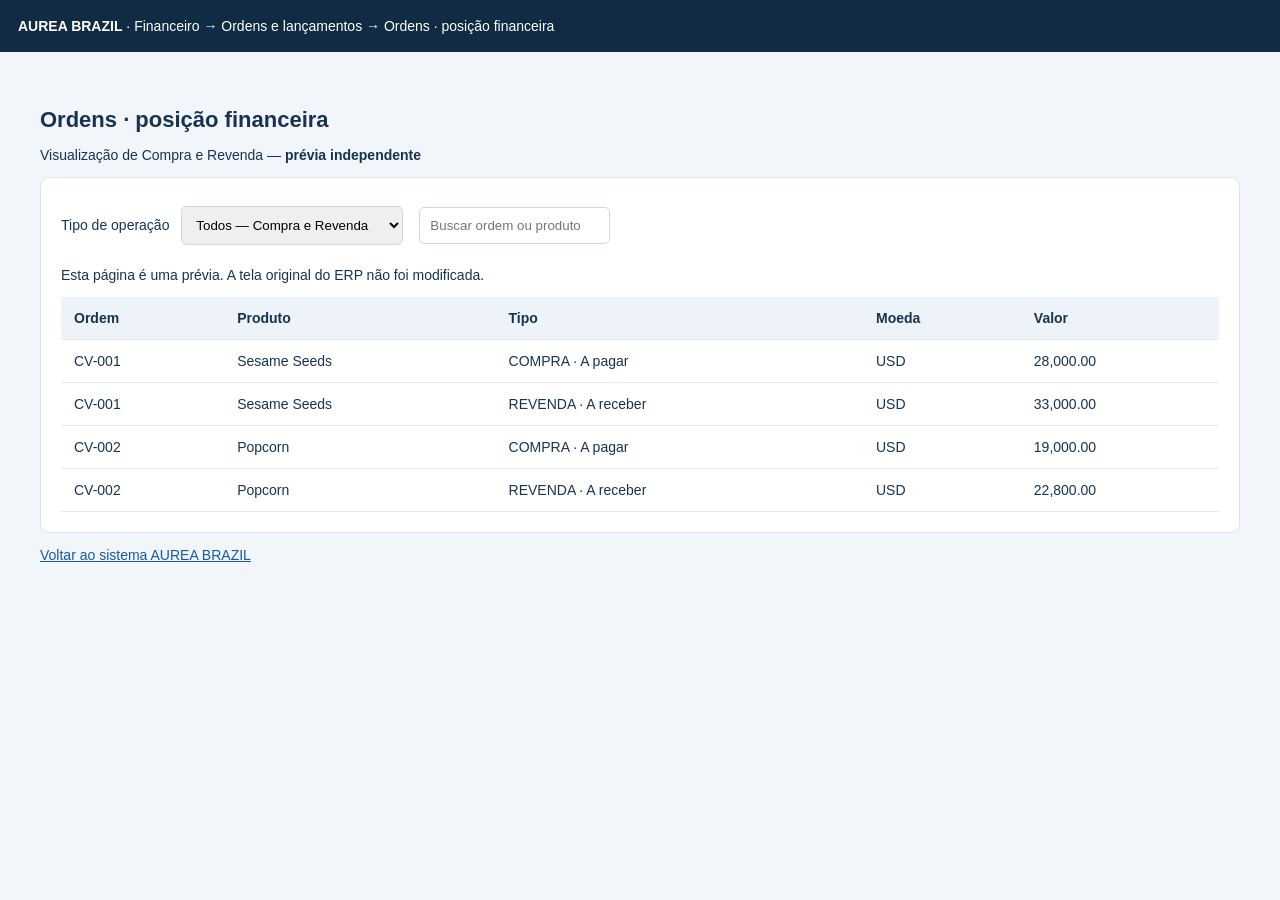
<file: posicao-financeira-previa.html>
<!doctype html><html lang="pt-BR"><meta charset="utf-8"><meta name="viewport" content="width=device-width,initial-scale=1"><title>AUREA BRAZIL — Compra e Revenda</title><style>body{font:14px Arial;background:#f2f5fa;color:#163451;margin:0}header{background:#102b43;color:white;padding:18px}main{margin:25px auto;max-width:1200px;padding:15px}section{background:white;border:1px solid #dce5ef;border-radius:9px;padding:20px}h1{font-size:22px}select,input{padding:10px;border:1px solid #ccd9e7;border-radius:5px;margin:8px}table{width:100%;border-collapse:collapse}th,td{padding:13px;border-bottom:1px solid #e3ebf3;text-align:left}th{background:#edf3f9}small{color:#667}a{color:#1559aa}</style><header><b>AUREA BRAZIL</b> · Financeiro → Ordens e lançamentos → Ordens · posição financeira</header><main><h1>Ordens · posição financeira</h1><p>Visualização de Compra e Revenda — <b>prévia independente</b></p><section><label>Tipo de operação <select id="tipo"><option value="">Todos — Compra e Revenda</option><option value="payable">Somente Compra · A pagar</option><option value="receivable">Somente Revenda · A receber</option></select></label><input id="busca" placeholder="Buscar ordem ou produto"><p id="aviso">Esta página é uma prévia. A tela original do ERP não foi modificada.</p><div style="overflow:auto"><table><thead><tr><th>Ordem</th><th>Produto</th><th>Tipo</th><th>Moeda</th><th>Valor</th></tr></thead><tbody id="linhas"></tbody></table></div></section><p><a href="./">Voltar ao sistema AUREA BRAZIL</a></p></main><script>const demo=[{order_number:"CV-001",product:"Sesame Seeds",entry_type:"payable",currency:"USD",total_amount:28000},{order_number:"CV-001",product:"Sesame Seeds",entry_type:"receivable",currency:"USD",total_amount:33000},{order_number:"CV-002",product:"Popcorn",entry_type:"payable",currency:"USD",total_amount:19000},{order_number:"CV-002",product:"Popcorn",entry_type:"receivable",currency:"USD",total_amount:22800}];function render(){const t=document.querySelector('#tipo').value,q=document.querySelector('#busca').value.toLowerCase();document.querySelector('#linhas').innerHTML=demo.filter(x=>(!t||x.entry_type===t)&&(x.order_number+' '+x.product).toLowerCase().includes(q)).map(x=>'<tr><td>'+x.order_number+'</td><td>'+x.product+'</td><td>'+(x.entry_type==='payable'?'COMPRA · A pagar':'REVENDA · A receber')+'</td><td>'+x.currency+'</td><td>'+Number(x.total_amount).toLocaleString('en-US',{minimumFractionDigits:2})+'</td></tr>').join('')}document.querySelector('#tipo').onchange=render;document.querySelector('#busca').oninput=render;render()</script></html>
</file>
